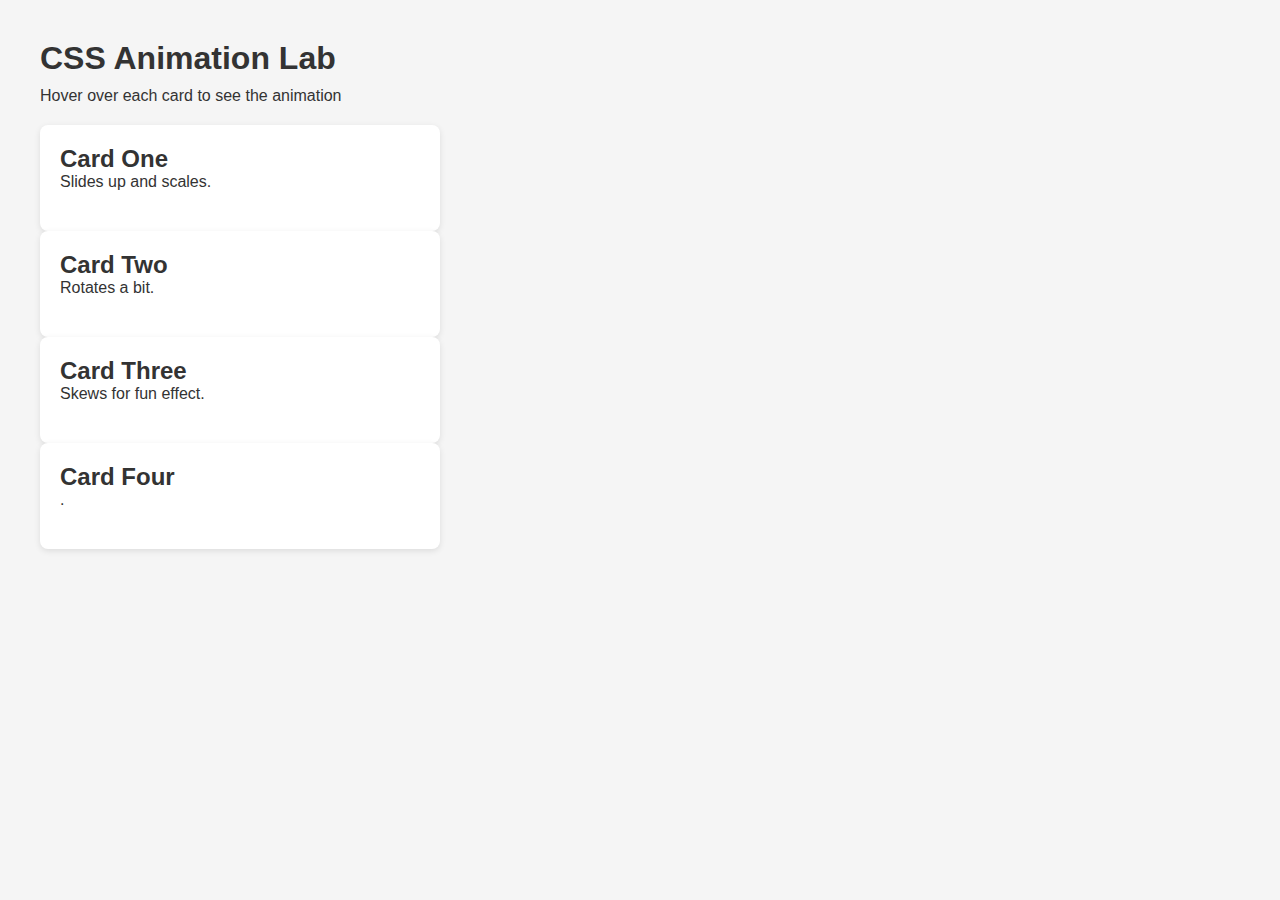
<file: index.html>
<!DOCTYPE html>
<html lang="en">

<head>
  <meta charset="UTF-8">
  <meta name="viewport" content="width=device-width, initial-scale=1.0">
  <title>Document</title>
  <link rel="stylesheet" href="styles.css">
</head>

<body>

  <h1>CSS Animation Lab</h1>
  <p>Hover over each card to see the animation</p>

  <div class="card-grid">

    <div class="card card-one">
      <h2>Card One</h2>
      <p>Slides up and scales.</p>
    </div>

    <div class="card card-two">
      <h2>Card Two</h2>
      <p>Rotates a bit.</p>
    </div>

    <div class="card card-three">
      <h2>Card Three</h2>
      <p>Skews for fun effect.</p>
    </div>

    <div class="card card-four">
      <h2>Card Four</h2>
      <p>.</p>
    </div>

  </div>

</body>

</html>

<!-- The "transform" property allows you to change the visual 
 appearance of an element without affecting its position in the document flow.
 It allows to rotate , scale, skew and translate -->

<!-- The "transition" property allows you to create smooth gradual changes
 over a specified duration.-->

<!--You need both to make an animation because transitions define 
 the timing and easing of the animation, while transforms define the 
 visual changes that occur during the animation.-->
</file>
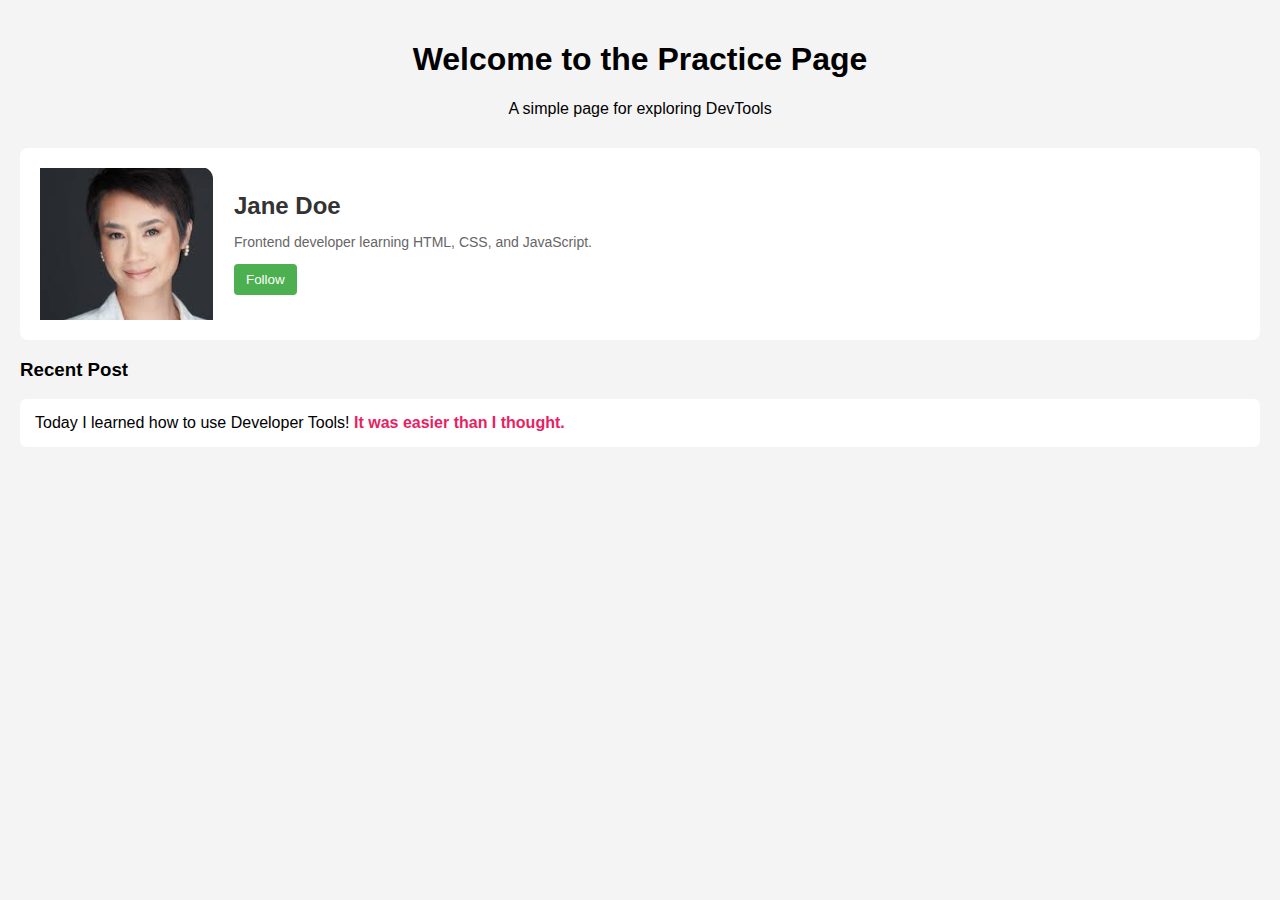
<file: dev tools/index.html>
<!DOCTYPE html>
<html lang="en">

<head>
  <meta charset="UTF-8" />
  <meta name="viewport" content="width=device-width, initial-scale=1.0" />
  <title>Developer Tools Activity</title>
  <link rel="stylesheet" href="styles.css" />
</head>

<body>
  <header>
    <h1>Welcome to the Practice Page</h1>
    <p class="tagline">A simple page for exploring DevTools</p>
  </header>

  <section class="profile">
    <img src="person.png" alt="Sample Profile Picture" />

    <div class="info">
      <h2 class="username">Jane Doe</h2>
      <p class="bio">
        Frontend developer learning HTML, CSS, and JavaScript.
      </p>
      <button class="follow-btn">Follow</button>
    </div>
  </section>

  <section class="content">
    <h3>Recent Post</h3>
    <p class="post">
      Today I learned how to use Developer Tools!
      <span class="highlight">It was easier than I thought.</span>
    </p>
  </section>
</body>

</html>

<!-->
</file>
<file: dev tools/styles.css>
body {
  font-family: Arial, sans-serif;
  background: #f4f4f4;
  margin: 0;
  padding: 20px;
}

header {
  text-align: center;
  margin-bottom: 30px;
}

.profile {
  display: flex;
  gap: 20px;
  background: white;
  padding: 20px;
  border-radius: 8px;
  align-items: center;
}

.username {
  color: #333;
  margin: 0;
}

.bio {
  font-size: 14px;
  color: #666;
}

.follow-btn {
  padding: 8px 12px;
  background-color: #4caf50;
  color: white;
  border: none;
  border-radius: 4px;
}

.post {
  background: white;
  padding: 15px;
  border-radius: 6px;
}

.highlight {
  color: #e91e63;
  font-weight: bold;
}
</file>
<file: styles.css>
/**Resets**/
* {
  margin: 0;
  padding: 0;
  box-sizing: border-box;
}

body {
  font-family: Arial, sans-serif;
  padding: 40px;
  background-color: #f5f5f5;
  color: #333;
}

h1 {
  margin-bottom: 10px;
}

p {
  margin-bottom: 20px;
}

/**Card Styles**/

.card {
  background-color: white;
  padding: 20px;
  width: 25rem;
  border-radius: 8px;
  box-shadow: 0 2px 6px rgba(0, 0, 0, 0.1);

  transition: transform 0.3s ease-in-out, box-shadow 0.3s ease-in-out;
}

.card-one:hover {
  transform: translateY(-10px) scale(1.05);
  box-shadow: 0 8px 20px rgba(0, 0, 0, 0.2);
}

.card-two:hover {
  transform: rotate(3deg) scale(1.05);
  box-shadow: 0 8px 20px rgba(0, 0, 0, 0.2);
}

.card-three:hover {
  transform: translateY(-8px) skewX(-5deg);
  box-shadow: 0 8px 20px rgba(0, 0, 0, 0.2);
}
</file>
